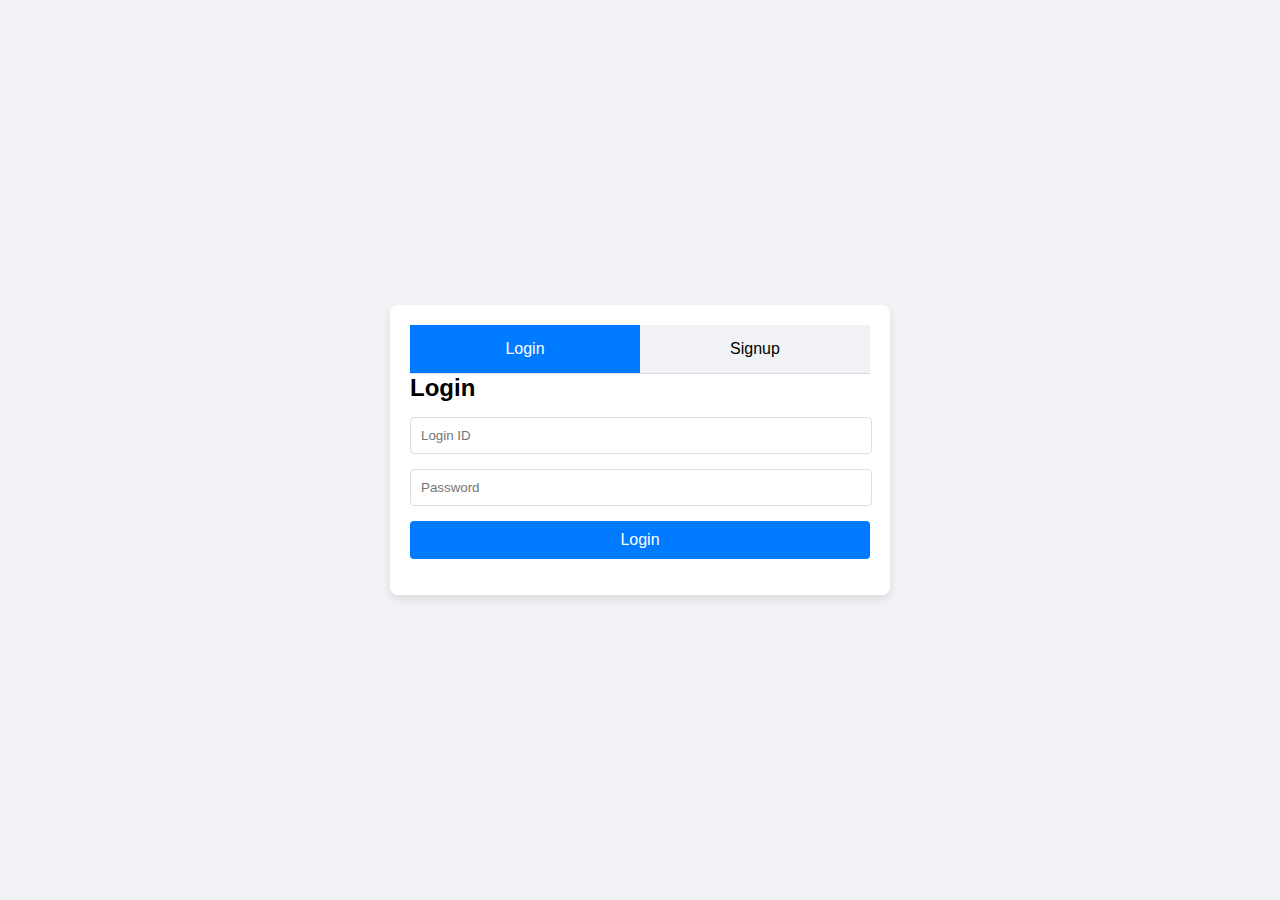
<file: SunbaseFrontend/Authentication/index.html>
<!DOCTYPE html>
<html lang="en">
  <head>
    <meta charset="UTF-8" />
    <meta name="viewport" content="width=device-width, initial-scale=1.0" />
    <title>Authentication</title>
    <link rel="stylesheet" href="styles.css" />
  </head>
  <body>
    <div class="container">
      <div class="form-container">
        <div class="form-header">
          <button class="tab-button active" onclick="showLogin()">Login</button>
          <button class="tab-button" onclick="showSignup()">Signup</button>
        </div>
        <form id="login-form" class="form" onsubmit="login(event)">
          <h2>Login</h2>
          <input type="text" id="loginId" placeholder="Login ID" required />
          <input
            type="password"
            id="loginPassword"
            placeholder="Password"
            required
          />
          <button type="submit">Login</button>
          <p id="login-message" class="message"></p>
        </form>
        <form id="signup-form" class="form hidden" onsubmit="signup(event)">
          <h2>Signup</h2>
          <input type="text" id="signupId" placeholder="Login ID" required />
          <input
            type="password"
            id="signupPassword"
            placeholder="Password"
            required
          />
          <button type="submit">Signup</button>
          <p id="signup-message" class="message"></p>
        </form>
      </div>
    </div>
    <script src="scripts.js"></script>
    <!-- <script src=""></script> -->
  </body>
</html>
</file>
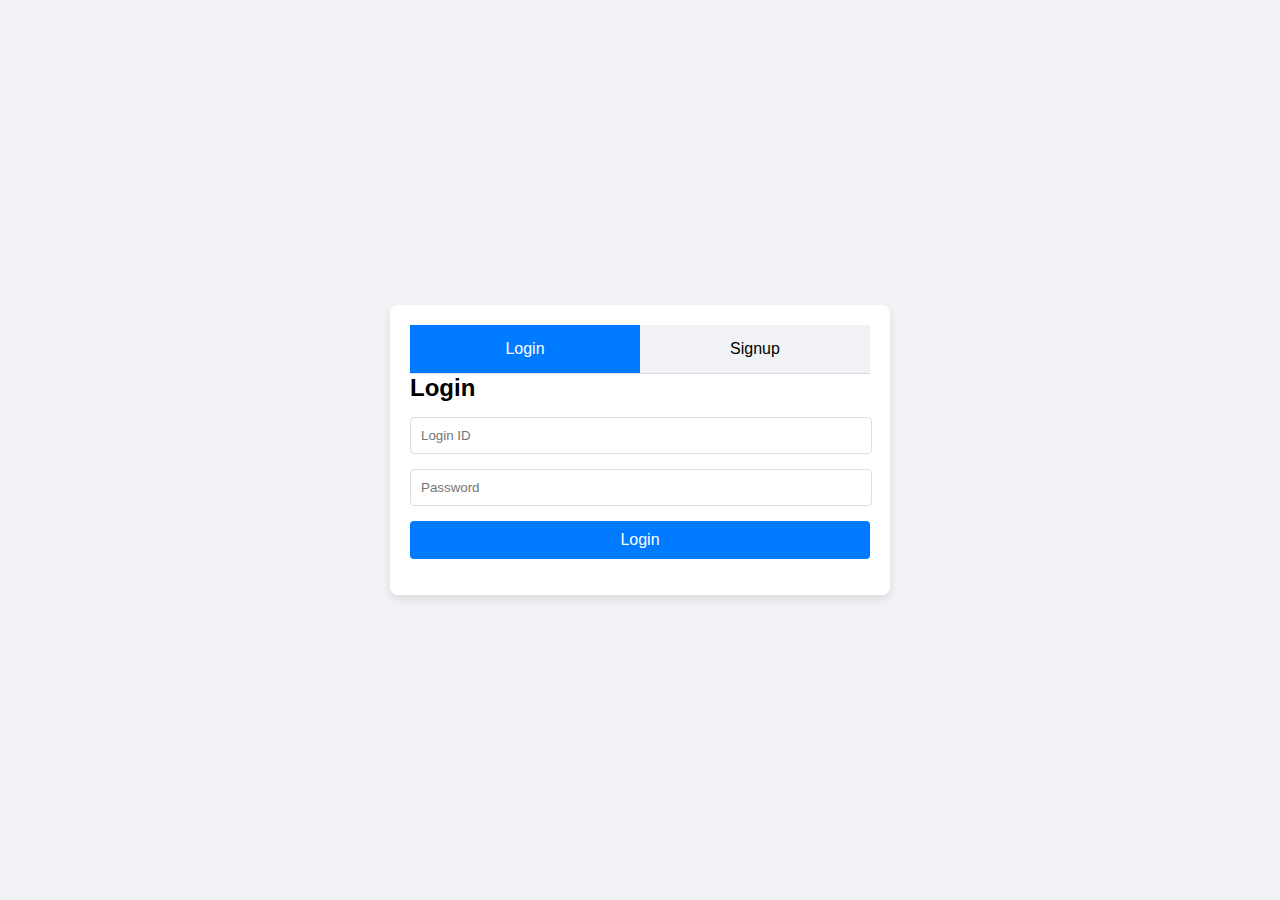
<file: src/main/resources/templates/Authentication/index.html>
<!DOCTYPE html>
<html lang="en">
<head>
    <meta charset="UTF-8">
    <meta name="viewport" content="width=device-width, initial-scale=1.0">
    <title>Authentication</title>
    <link rel="stylesheet" href="styles.css">
</head>
<body>
    <div class="container">
        <div class="form-container">
            <div class="form-header">
                <button class="tab-button active" onclick="showLogin()">Login</button>
                <button class="tab-button" onclick="showSignup()">Signup</button>
            </div>
            <form id="login-form" class="form" onsubmit="login(event)">
                <h2>Login</h2>
                <input type="text" id="loginId" placeholder="Login ID" required>
                <input type="password" id="loginPassword" placeholder="Password" required>
                <button type="submit">Login</button>
                <p id="login-message" class="message"></p>
            </form>
            <form id="signup-form" class="form hidden" onsubmit="signup(event)">
                <h2>Signup</h2>
                <input type="text" id="signupId" placeholder="Login ID" required>
                <input type="password" id="signupPassword" placeholder="Password" required>
                <button type="submit">Signup</button>
                <p id="signup-message" class="message"></p>
            </form>
        </div>
    </div>
    <script src="scripts.js"></script>
  <!-- <script src=""></script> -->
</body>
</html>
</file>
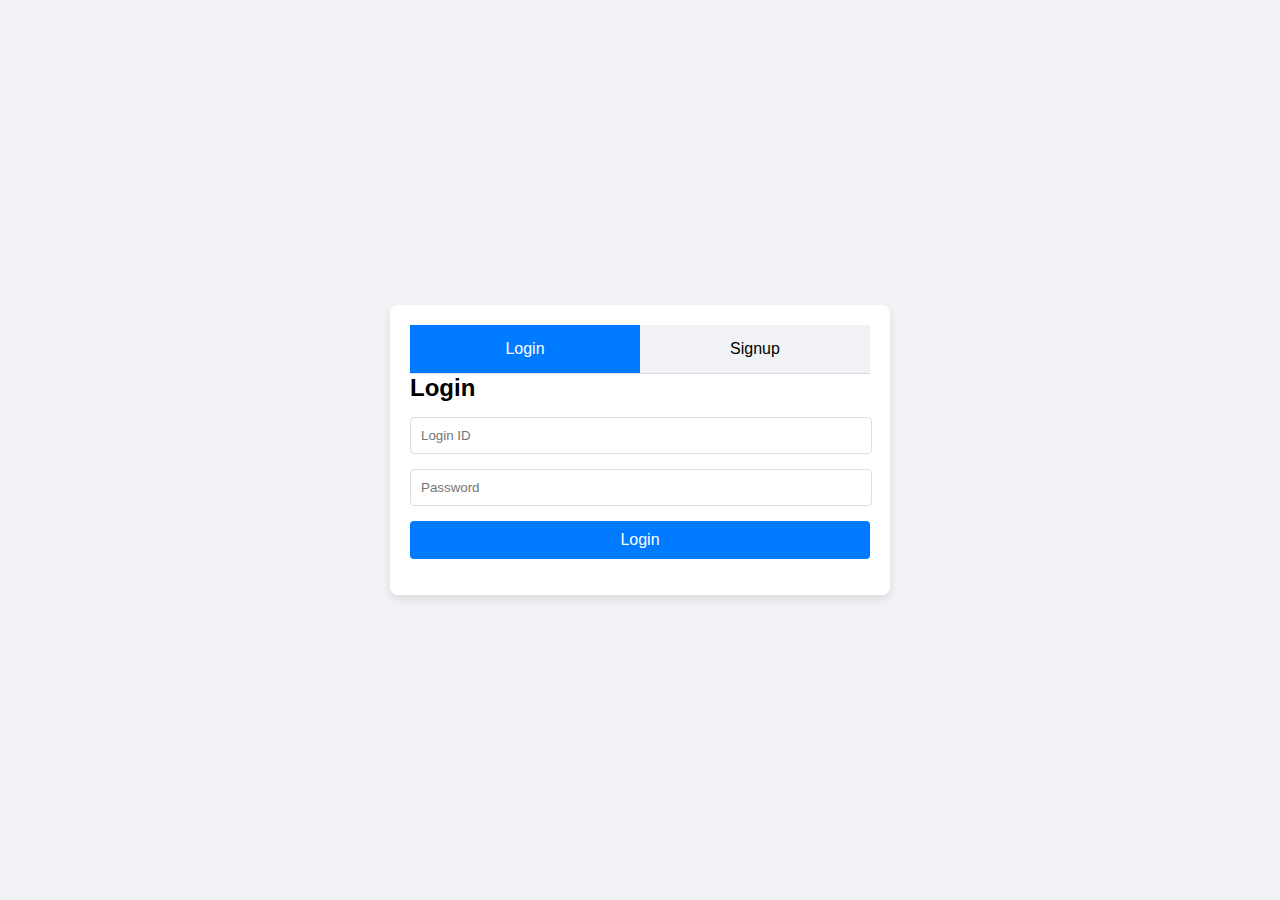
<file: SunbaseFrontend/customers.html>
<!DOCTYPE html>
<html lang="en">
  <head>
    <meta charset="UTF-8" />
    <meta name="viewport" content="width=device-width, initial-scale=1.0" />
    <title>Customer List</title>
    <link
      href="https://fonts.googleapis.com/css2?family=Roboto:wght@400;500;700&display=swap"
      rel="stylesheet"
    />
    <link rel="stylesheet" href="styles.css" />
  </head>
  <body>
    <div class="container">
      <h2>Customers</h2>
      <div class="navbar">
        <button class="primary-button" onclick="openAddCustomerPopup()">
          Add Customer
        </button>
        <button class="primary-button" onclick="syncCustomers()">
          Sync Customers
        </button>

        <div class="search-controls">
          <select id="searchBy">
            <option value="name">Search by Name</option>
            <option value="city">Search by City</option>
            <option value="phone">Search by Phone</option>
            <option value="email">Search by Email</option>
          </select>
          <input type="text" id="searchTerm" placeholder="Search term" />
          <button class="secondary-button" onclick="applyFilters()">
            Search
          </button>

          <select id="sortBy">
            <option value="first_name">Sort by Name</option>
            <option value="city">Sort by City</option>
            <option value="email">Sort by Email</option>
            <option value="phone">Sort by Phone</option>
          </select>
          <select id="sortOrder">
            <option value="asc">Ascending</option>
            <option value="desc">Descending</option>
          </select>
          <button class="secondary-button" onclick="applyFilters()">
            Sort
          </button>
        </div>
      </div>

      <table id="customers-table">
        <thead>
          <tr>
            <th>First Name</th>
            <th>Last Name</th>
            <th>Street</th>
            <th>Address</th>
            <th>City</th>
            <th>State</th>
            <th>Email</th>
            <th>Phone</th>
            <th>Edit</th>
            <th>Delete</th>
          </tr>
        </thead>
        <tbody id="customers"></tbody>
      </table>

      <div class="pagination-controls">
        <button class="primary-button" id="prevPageButton" onclick="prevPage()">
          Previous
        </button>
        <button class="primary-button" id="nextPageButton" onclick="nextPage()">
          Next
        </button>
      </div>
      <button class="logout-button" onclick="logout()">Logout</button>
    </div>

    <!-- Add Customer Popup -->
    <div id="addCustomerPopup" class="popup">
      <div class="popup-content">
        <h3>Add New Customer</h3>
        <label>First Name:</label>
        <input type="text" id="newFirstName" />
        <label>Last Name:</label>
        <input type="text" id="newLastName" />
        <label>Street:</label>
        <input type="text" id="newStreet" />
        <label>Address:</label>
        <input type="text" id="newAddress" />
        <label>City:</label>
        <input type="text" id="newCity" />
        <label>State:</label>
        <input type="text" id="newState" />
        <label>Email:</label>
        <input type="email" id="newEmail" />
        <label>Phone:</label>
        <input type="tel" id="newPhone" />
        <button class="primary-button" onclick="addCustomer()">
          Add Customer
        </button>
        <button class="cancel-button" onclick="closeAddCustomerPopup()">
          Cancel
        </button>
      </div>
    </div>

    <script src="customers.js"></script>
  </body>
</html>
</file>
<file: SunbaseFrontend/Authentication/styles.css>
body {
    font-family: Arial, sans-serif;
    background: #f0f2f5;
    display: flex;
    justify-content: center;
    align-items: center;
    height: 100vh;
    margin: 0;
}

.container {
    width: 100%;
    max-width: 500px;
    background: #fff;
    border-radius: 8px;
    box-shadow: 0 4px 8px rgba(0, 0, 0, 0.1);
    overflow: hidden;
}

.form-container {
    padding: 20px;
}

.form-header {
    display: flex;
    border-bottom: 1px solid #ddd;
}

.tab-button {
    flex: 1;
    padding: 15px;
    border: none;
    background: #f0f2f5;
    cursor: pointer;
    text-align: center;
    font-size: 16px;
}

.tab-button.active {
    background: #007bff;
    color: #fff;
}

.form {
    display: none;
}

.form h2 {
    margin: 0;
    padding-bottom: 15px;
    font-size: 24px;
}

.form input {
    width: calc(100% - 20px);
    padding: 10px;
    margin-bottom: 15px;
    border: 1px solid #ddd;
    border-radius: 4px;
}

.form button {
    width: 100%;
    padding: 10px;
    border: none;
    background: #007bff;
    color: #fff;
    border-radius: 4px;
    cursor: pointer;
    font-size: 16px;
}

.form button:hover {
    background: #0056b3;
}

.message {
    color: #ff0000;
}

.hidden {
    display: none;
}
</file>
<file: src/main/resources/templates/Authentication/styles.css>
body {
    font-family: Arial, sans-serif;
    background: #f0f2f5;
    display: flex;
    justify-content: center;
    align-items: center;
    height: 100vh;
    margin: 0;
}

.container {
    width: 100%;
    max-width: 500px;
    background: #fff;
    border-radius: 8px;
    box-shadow: 0 4px 8px rgba(0, 0, 0, 0.1);
    overflow: hidden;
}

.form-container {
    padding: 20px;
}

.form-header {
    display: flex;
    border-bottom: 1px solid #ddd;
}

.tab-button {
    flex: 1;
    padding: 15px;
    border: none;
    background: #f0f2f5;
    cursor: pointer;
    text-align: center;
    font-size: 16px;
}

.tab-button.active {
    background: #007bff;
    color: #fff;
}

.form {
    display: none;
}

.form h2 {
    margin: 0;
    padding-bottom: 15px;
    font-size: 24px;
}

.form input {
    width: calc(100% - 20px);
    padding: 10px;
    margin-bottom: 15px;
    border: 1px solid #ddd;
    border-radius: 4px;
}

.form button {
    width: 100%;
    padding: 10px;
    border: none;
    background: #007bff;
    color: #fff;
    border-radius: 4px;
    cursor: pointer;
    font-size: 16px;
}

.form button:hover {
    background: #0056b3;
}

.message {
    color: #ff0000;
}

.hidden {
    display: none;
}
</file>
<file: SunbaseFrontend/styles.css>
/* Basic Reset */
body, h2, button, select, input {
    margin: 0;
    padding: 0;
    box-sizing: border-box;
  }
  
  body {
    font-family: 'Roboto', sans-serif;
    background-color: #f4f6f9;
    color: #333;
  }
  
  h2 {
    font-weight: 500;
    color: #444;
  }
  
  /* Container */
  .container {
    max-width: 1200px;
    margin: 30px auto;
    padding: 20px;
    background: #fff;
    border-radius: 8px;
    box-shadow: 0 4px 12px rgba(0, 0, 0, 0.1);
  }
  
  /* Navbar Style */
  .navbar {
    display: flex;
    justify-content: space-between;
    align-items: center;
    margin-bottom: 20px;
    padding: 15px;
    background: linear-gradient(135deg, #007bff, #00aaff);
    border-radius: 8px;
    box-shadow: 0 4px 12px rgba(0, 0, 0, 0.1);
  }
  
  .navbar button {
    background-color: #007bff;
    color: white;
    border: none;
    padding: 10px 20px;
    margin-right: 10px;
    border-radius: 5px;
    cursor: pointer;
    font-size: 16px;
  }
  
  .navbar button:hover {
    background-color: #0056b3;
  }
  
  .search-controls {
    display: flex;
    align-items: center;
  }
  
  .search-controls select, 
  .search-controls input {
    margin-right: 10px;
    padding: 10px;
    border: 1px solid #ced4da;
    border-radius: 5px;
  }
  
  .search-controls button {
    background-color: #28a745;
    color: white;
    border: none;
    padding: 10px 20px;
    border-radius: 5px;
    cursor: pointer;
  }
  
  .search-controls button:hover {
    background-color: #218838;
  }
  
  /* Buttons */
  .primary-button {
    background: linear-gradient(135deg, #007bff, #00aaff);
    color: white;
    border: none;
    padding: 10px 20px;
    border-radius: 8px;
    cursor: pointer;
    font-size: 16px;
  }
  
  .primary-button:hover {
    background-color: #0056b3;
  }
  
  .secondary-button {
    background-color: #28a745;
    color: white;
    padding: 10px 20px;
    border-radius: 8px;
    cursor: pointer;
    font-size: 16px;
  }
  
  .secondary-button:hover {
    background-color: #218838;
  }
  
  /* Table Style */
  table {
    width: 100%;
    border-collapse: collapse;
    margin-bottom: 20px;
    background-color: white;
  }
  
  table, th, td {
    border: 1px solid #dee2e6;
  }
  
  th, td {
    padding: 15px;
    text-align: left;
    font-size: 14px;
  }
  
  th {
    background-color: #f1f1f1;
  }
  
  tr:nth-child(even) {
    background-color: #f8f9fa;
  }
  
  /* Pagination */
  .pagination-controls {
    display: flex;
    justify-content: space-between;
    margin-top: 20px;
  }
  
  .logout-button {
    background-color: #dc3545;
    color: white;
    border: none;
    padding: 10px 20px;
    border-radius: 8px;
    cursor: pointer;
    margin-top: 20px;
  }
  
  .logout-button:hover {
    background-color: #c82333;
  }
  
  /* Popup */
  .popup {
    display: none;
    position: fixed;
    top: 0;
    left: 0;
    width: 100%;
    height: 100%;
    background: rgba(0, 0, 0, 0.5);
    justify-content: center;
    align-items: center;
  }
  
  .popup-content {
    background: white;
    padding: 30px;
    border-radius: 10px;
    width: 400px;
    box-shadow: 0 8px 20px rgba(0, 0, 0, 0.2);
  }
  
  .popup-content label {
    display: block;
    margin-bottom: 8px;
    font-weight: 500;
  }
  
  .popup-content input {
    width: 100%;
    margin-bottom: 15px;
    padding: 12px;
    border: 1px solid #ced4da;
    border-radius: 5px;
    font-size: 14px;
  }
  
  .popup-content button {
    width: 100%;
    padding: 12px;
    font-size: 16px;
    border-radius: 8px;
    margin-top: 10px;
  }
  
  .cancel-button {
    background-color: #dc3545;
  }
  
  .cancel-button:hover {
    background-color: #c82333;
  }
</file>
